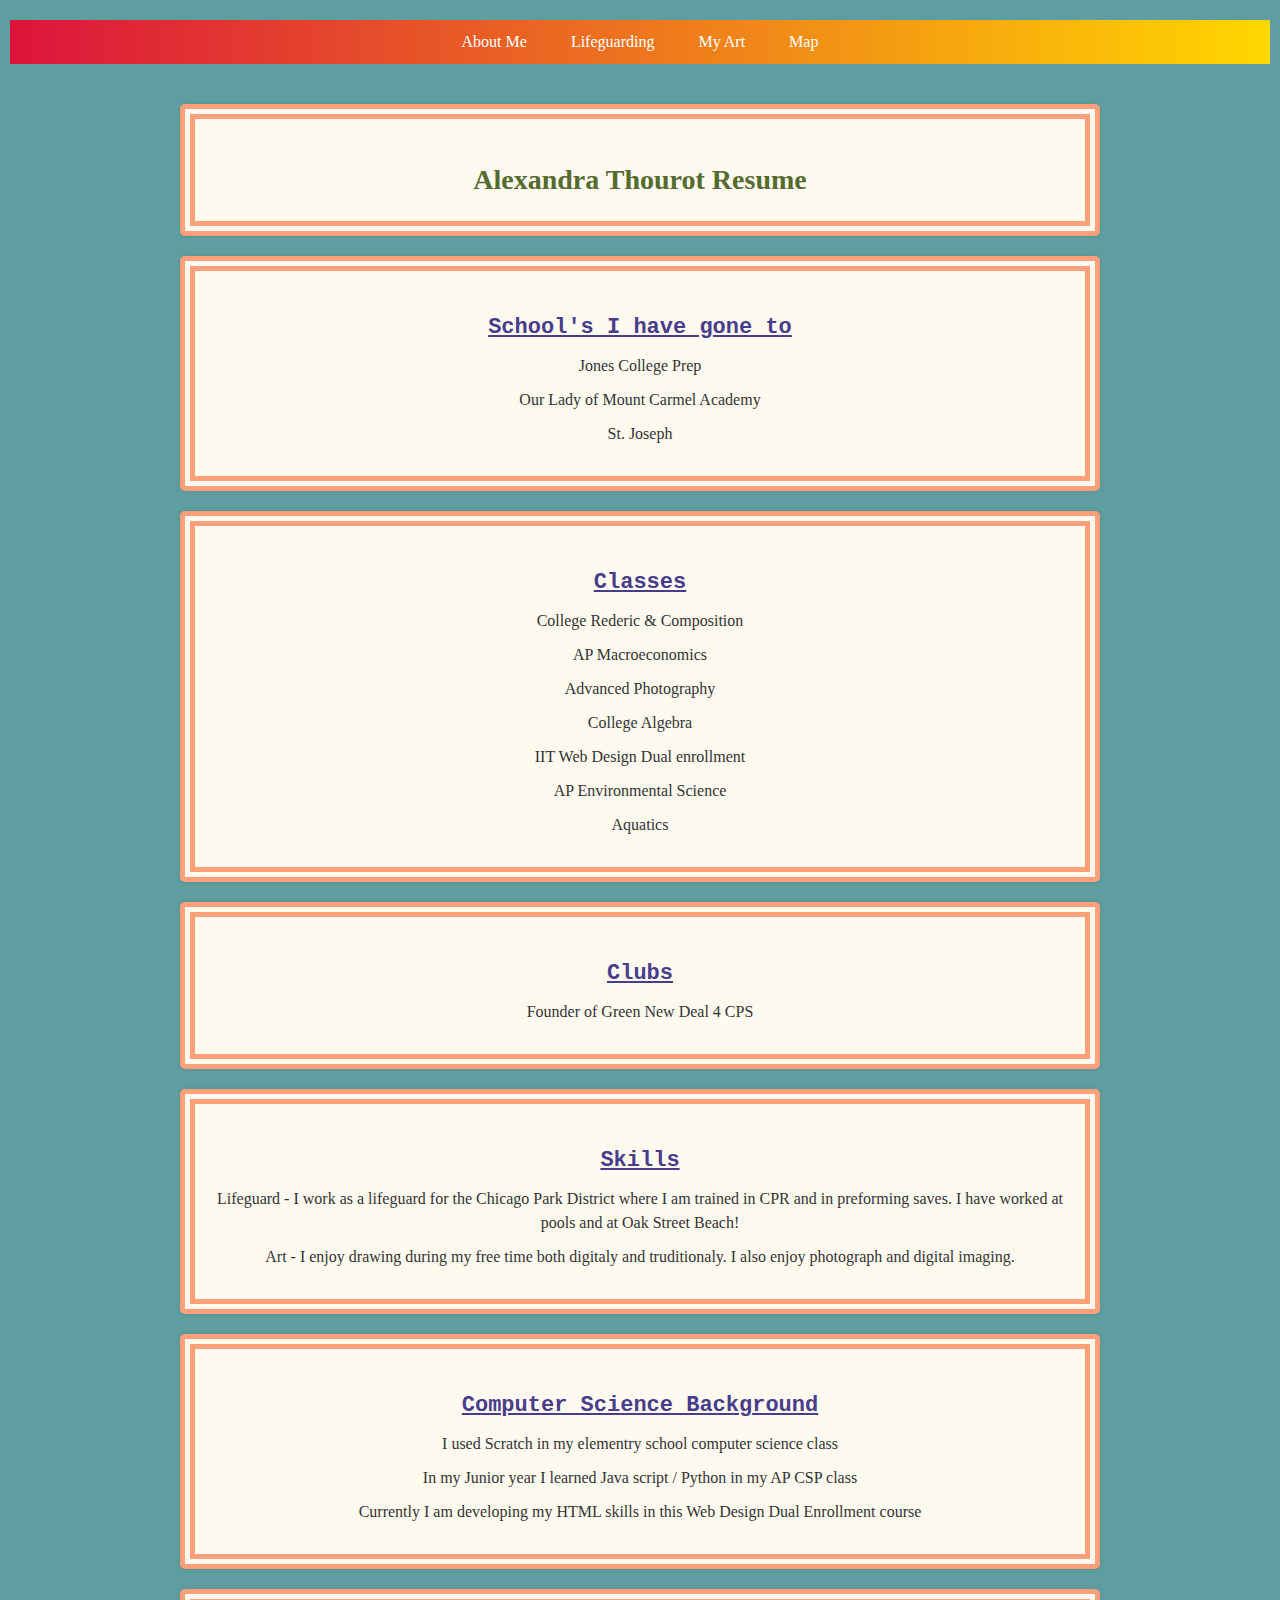
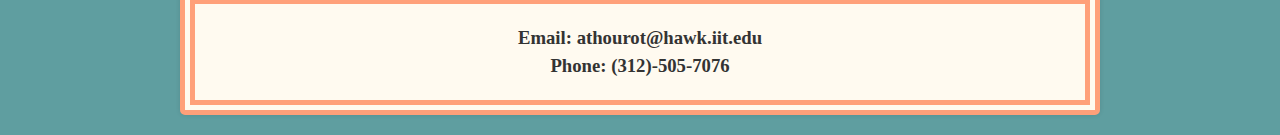
<file: index.html>
<!DOCTYPE html>
<html lang="en">
<head>
  <meta charset="utf-8">
  <title>Alex's Resume</title>
  <link rel="stylesheet" type="text/css" href="css/reset.css">
  <link rel="stylesheet" type="text/css" href="css/style.css">
</head>
  
<body>
  <header>
    <nav>
      <ul>
        <li><a href="index.html">About Me</a></li>
        <li><a href="lifeguarding.html">Lifeguarding</a></li>
        <li><a href="artists.html">My Art</a></li>
        <li><a href="map.html">Map</a></li>
      </ul> 
    </nav>
  </header>

<section>
    <h1>Alexandra Thourot Resume</h1> 
</section>

<section>
    <h2>School's I have gone to</h2>
    <p>Jones College Prep</p>
    <p>Our Lady of Mount Carmel Academy</p>
    <p>St. Joseph</p>
</section>

<section>
    <h2>Classes</h2>
    <p>College Rederic & Composition</p>
    <p>AP Macroeconomics</p>
    <p>Advanced Photography</p>
    <p>College Algebra</p>
    <p>IIT Web Design Dual enrollment</p>
    <p>AP Environmental Science</p>
    <p>Aquatics</p>
</section>

<section>
    <h2>Clubs</h2>
    <p>Founder of Green New Deal 4 CPS</p>
</section>

<section>
    <h2>Skills</h2>
    <p>Lifeguard - I work as a lifeguard for the Chicago Park District where I am trained in CPR and in preforming saves. I have worked at pools and at Oak Street Beach!</p>
    <p>Art - I enjoy drawing during my free time both digitaly and truditionaly. I also enjoy photograph and digital imaging.</p>
</section>

<section>
  <h2>Computer Science Background</h2>
  <p>I used Scratch in my elementry school computer science class</p>
  <p>In my Junior year I learned Java script / Python in my AP CSP class</p>
  <p>Currently I am developing my HTML skills in this Web Design Dual Enrollment course</p>
</section>

<section>
  <h3>Email: athourot@hawk.iit.edu</h3>
  <h3>Phone: (312)-505-7076</h3>
</section>
</body>
</file>
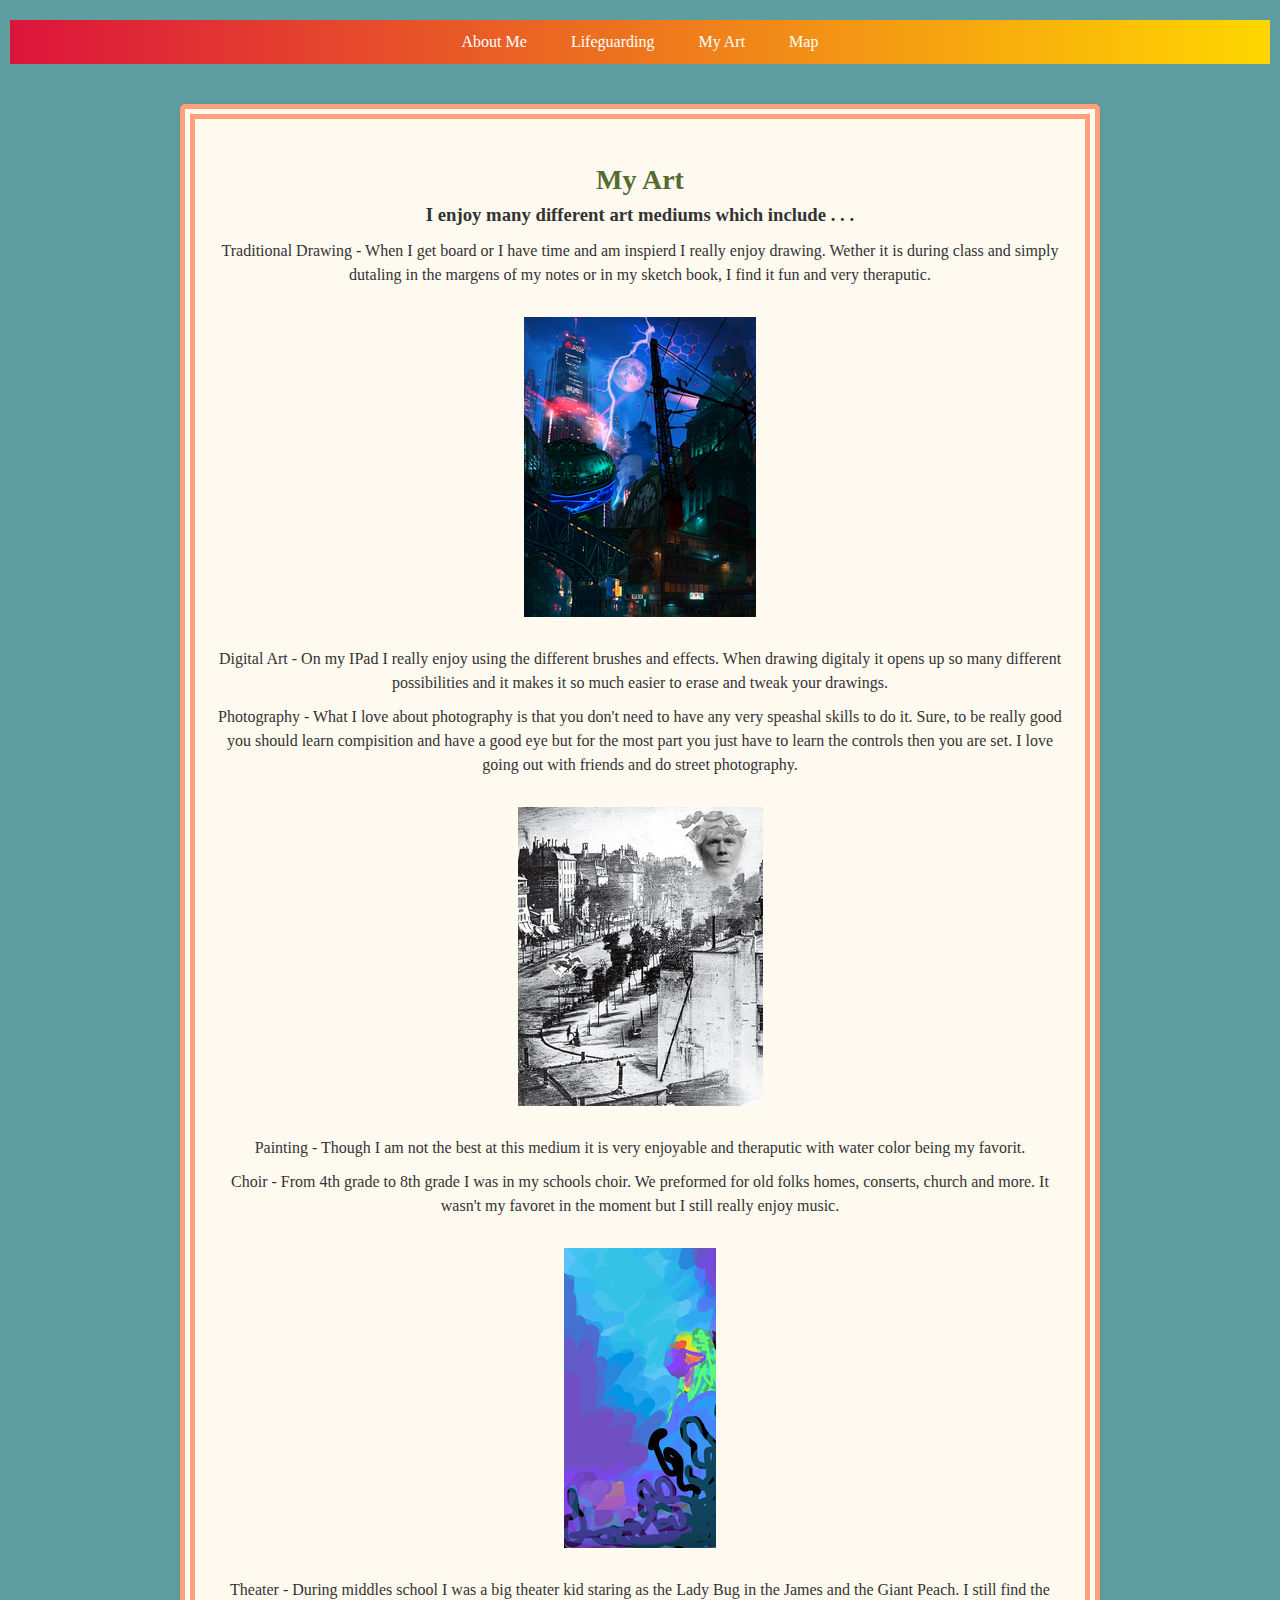
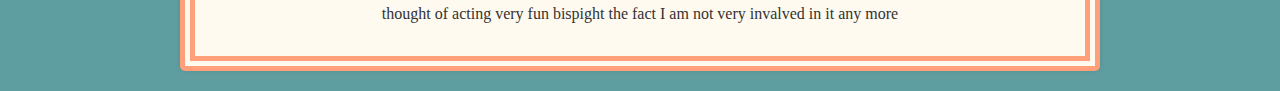
<file: artists.html>
<!DOCTYPE html>
<html lang="en">
<head>
  <meta charset="utf-8">
  <title>My Art</title>
  <link rel="stylesheet" type="text/css" href="css/reset.css">
  <link rel="stylesheet" type="text/css" href="css/style.css">
</head>
  
<body>
  <header>
    <nav>
      <ul>
        <li><a href="index.html">About Me</a></li>
        <li><a href="lifeguarding.html">Lifeguarding</a></li>
        <li><a href="artists.html">My Art</a></li>
        <li><a href="map.html">Map</a></li>
      </ul> 
    </nav>
  </header>

<section>
  <h1>My Art</h1>
  <h3>I enjoy many different art mediums which include . . .</h3>
  <p>Traditional Drawing - When I get board or I have time and am inspierd I really enjoy drawing. Wether it is during class and simply dutaling in the margens of my notes or in my sketch book, I find it fun and very theraputic.</p>
  <div class= "center-image">
    <img src="media/disutopeandream.1.jpg" alt="dream">
  </div>
  <p>Digital Art - On my IPad I really enjoy using the different brushes and effects. When drawing digitaly it opens up so many different possibilities and it makes it so much easier to erase and tweak your drawings.</p>
  <p>Photography - What I love about photography is that you don't need to have any very speashal skills to do it. Sure, to be really good you should learn compisition and have a good eye but for the most part you just have to learn the controls then you are set. I love going out with friends and do street photography.</p> 
  <div class= "center-image">
    <img src="media/bacanman.2.jpg" alt="kevbacon">
  </div>
  <p>Painting - Though I am not the best at this medium it is very enjoyable and theraputic with water color being my favorit.</p>
  <p>Choir - From 4th grade to 8th grade I was in my schools choir. We preformed for old folks homes, conserts, church and more. It wasn't my favoret in the moment but I still really enjoy music.</p>
  <div class= "center-image">
    <img src="media/snap.1.jpg" alt="snap">
  </div>
  <p>Theater - During middles school I was a big theater kid staring as the Lady Bug in the James and the Giant Peach. I still find the thought of acting very fun bispight the fact I am not very invalved in it any more</p>
</section>
</body>
</file>
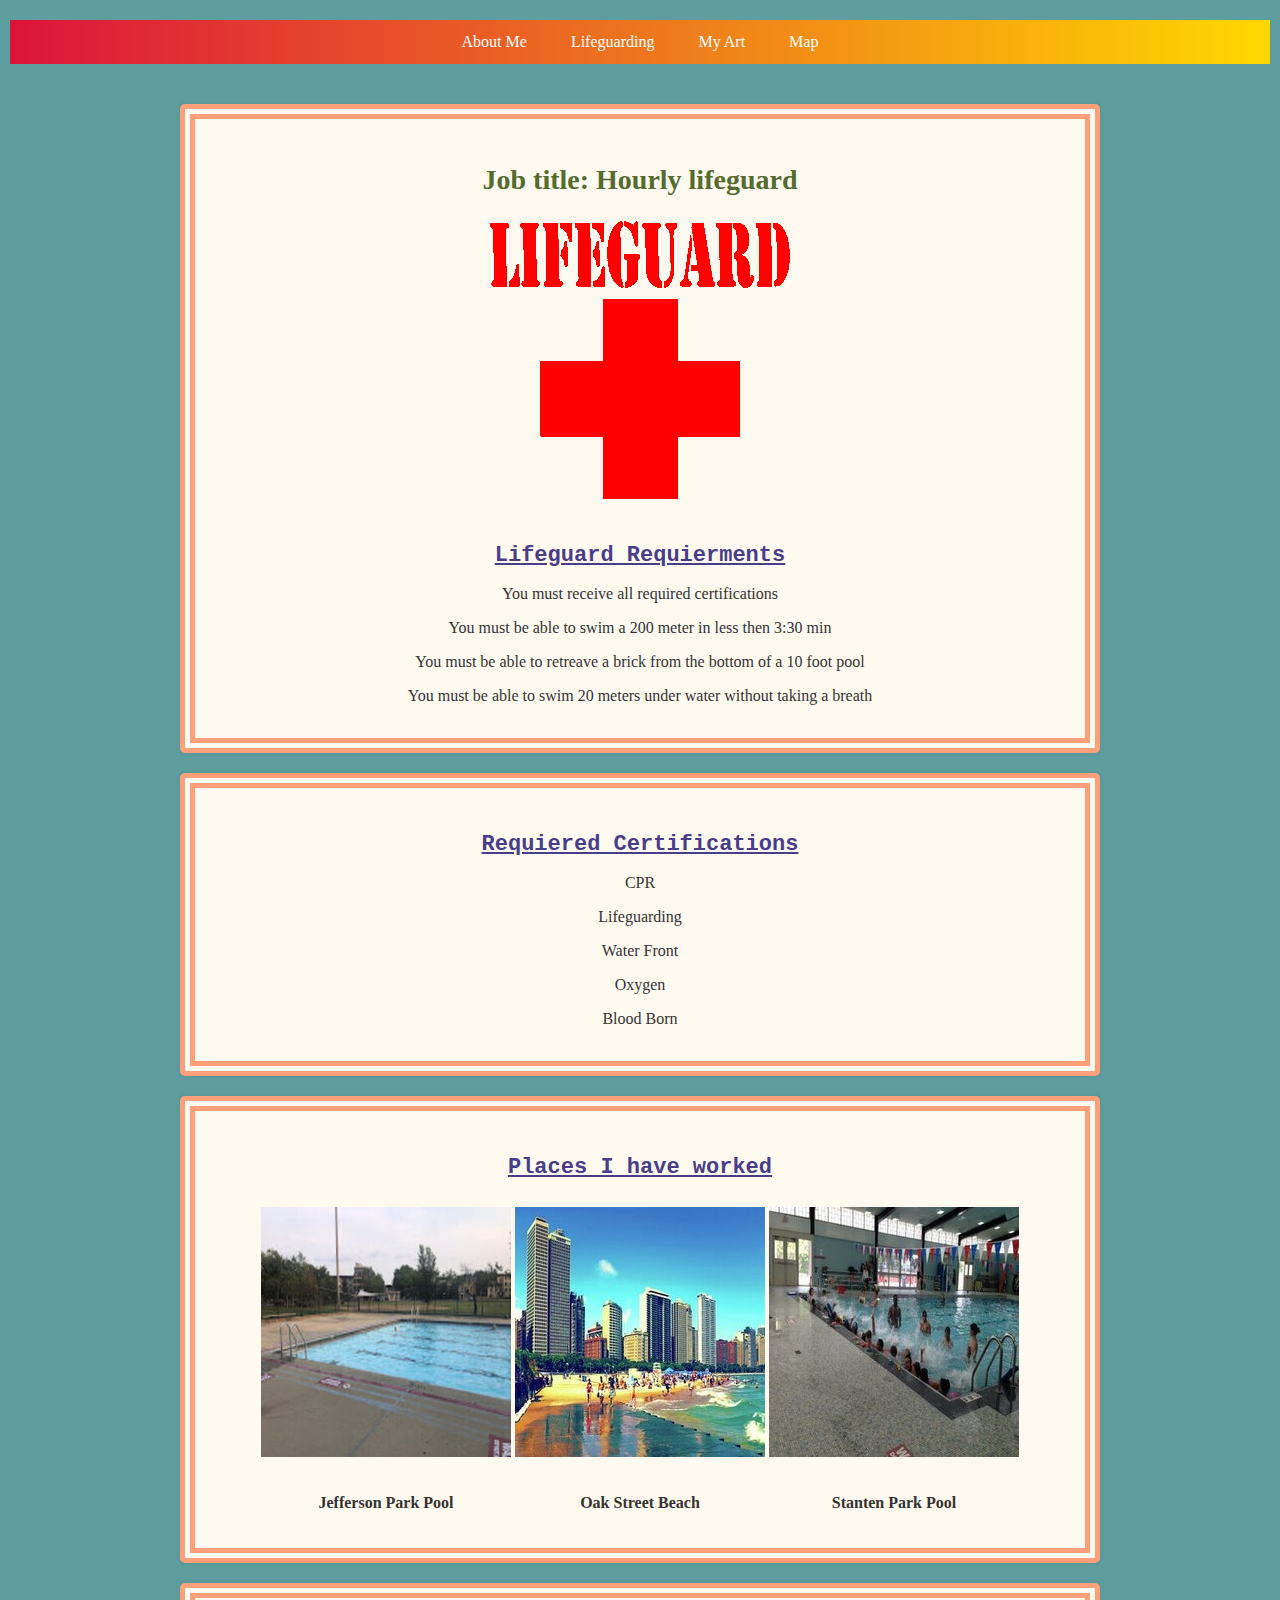
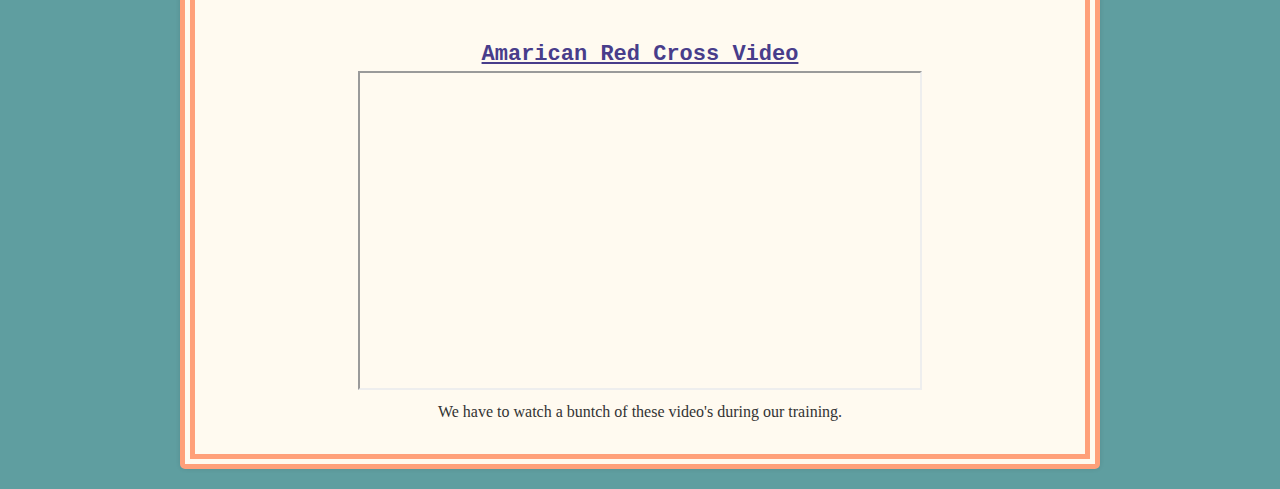
<file: lifeguarding.html>
<!DOCTYPE html>
<html lang="en">
<head>
  <meta charset="utf-8">
  <title>Lifeguarding</title>
  <link rel="stylesheet" type="text/css" href="css/reset.css">
  <link rel="stylesheet" type="text/css" href="css/style.css">
</head>

<body>
  <header>
    <nav>
      <ul>
        <li><a href="index.html">About Me</a></li>
        <li><a href="lifeguarding.html">Lifeguarding</a></li>
        <li><a href="artists.html">My Art</a></li>
        <li><a href="map.html">Map</a></li>
      </ul>
    </nav>
  </header>

<section>
  <h1>Job title: Hourly lifeguard</h1>
  <div class= "center-image">
    <img src="media/lifeguard.jpg" alt="redcross">
  </div>
  <h2>Lifeguard Requierments</h2>
  <p>You must receive all required certifications</p>
  <p>You must be able to swim a 200 meter in less then 3:30 min</p>
  <p>You must be able to retreave a brick from the bottom of a 10 foot pool</p>
  <p>You must be able to swim 20 meters under water without taking a breath</p>
</section>

<section>
  <h2>Requiered Certifications</h2>
  <p>CPR</p>
  <p>Lifeguarding</p>
  <p>Water Front</p>
  <p>Oxygen</p>
  <p>Blood Born</p>
</section>

<section>
  <h2>Places I have worked</h2>
  <div class= "center-image">
    <table>
      <tr>
        <td><img src="media/pool1.2.jpg" alt="Jefferson Park Pool"></td>
        <td><img src="media/beach2.2.jpg" alt="Oak Street Beach"></td>
        <td><img src="media/pool3.2.jpg" alt="Stanten Park Pool"></td>
      </tr>

      <tr>
        <th><p>Jefferson Park Pool</p></th>
        <th><p>Oak Street Beach</p></th>
        <th><p>Stanten Park Pool</p></th>
      </tr>
    </table>
  </div>
</section>

  <section>
        <h2>Amarican Red Cross Video</h2>
        <iframe width="560" height="315" src="https://www.youtube.com/embed/sMP4yn8H0Qg?si=jY0xx1kgkhDrJxD9"></iframe>
        <p> We have to watch a buntch of these video's during our training.</p>
  </section>
</body>
</file>
<file: css/style.css>
@import url('https://fonts.googleapis.com/css2?family=Gabarito:wght@600&display=swap');
body {
  font-family: "Noto Sans";
  text-align: center;
  background-color: #5F9EA0;
}

header {
  padding: 10px;
  text-align: center;
  color: #F0F8FF;
}

nav {
  background: linear-gradient(to right, #DC143C, #FFD700);
}

nav ul {
  list-style: none;
}

nav li {
  display: inline;
  margin: 0 20px;
}

nav a {
  text-decoration: none;
  color: #fff;
}

nav ul li a:hover {
  background-color: #3060d1;
  color: #FFFFFF;
}

section {
  background-color: #fffaf0;
  margin: 20px auto;
  padding: 20px;
  border-radius: 5px;
  box-shadow: 0 0 5px rgba(0, 0, 0, 0.1);
  max-width: 850px;
  display: block;
  text-align: center;
  border: 15px double #ffa07a;
}

h1 {
  font-family: "Impact", fantasy;
  font-size: 28px;
  margin-top: 20px;
  font-weight: bold;
  position: relative;
  text-align: center;
  color: #556B2F;
}

h2 {
  font-size: 22px;
  margin-top: 20px;
  text-decoration: underline;
  font-weight: bold;
  font-family: "Andale Mono", monospace;
  color: #483D8B;
}

#map{
  width: 90%;
  height: 500px;
  margin: 0 auto;
}

.header-gabarito {
  font-family: Gabarito;
}

p {
  margin: 10px 0;
  font-family: "Andale Mono";
}

ul {
  list-style: none;
  margin: 10px;
  padding: 10px;
}

li {
  margin: 0;
  padding: 0;
}

img {
  max-width: 100%;
  height: auto;
  display: block;
  margin: 20px 0;
  border: none;
}

.center-image {
  display: flex;
  justify-content: center;
  align-items: center;
}

.center-text {
  text-align: center;
}

.image-wrap {
  overflow: auto;
}

.image-container{
  float: right;
  margin-right: 10px;
  max-width: 100%;
  max-height: 300px;
  border: none; 
}

.margin-bottom {
    margin-bottom: 20px;
}

.margin-top {
  margin-top: 160px;
}
iframe {
  max-width: 100%;
  width: 560px;
  display: block;
  margin: 0 auto;
}
</file>
